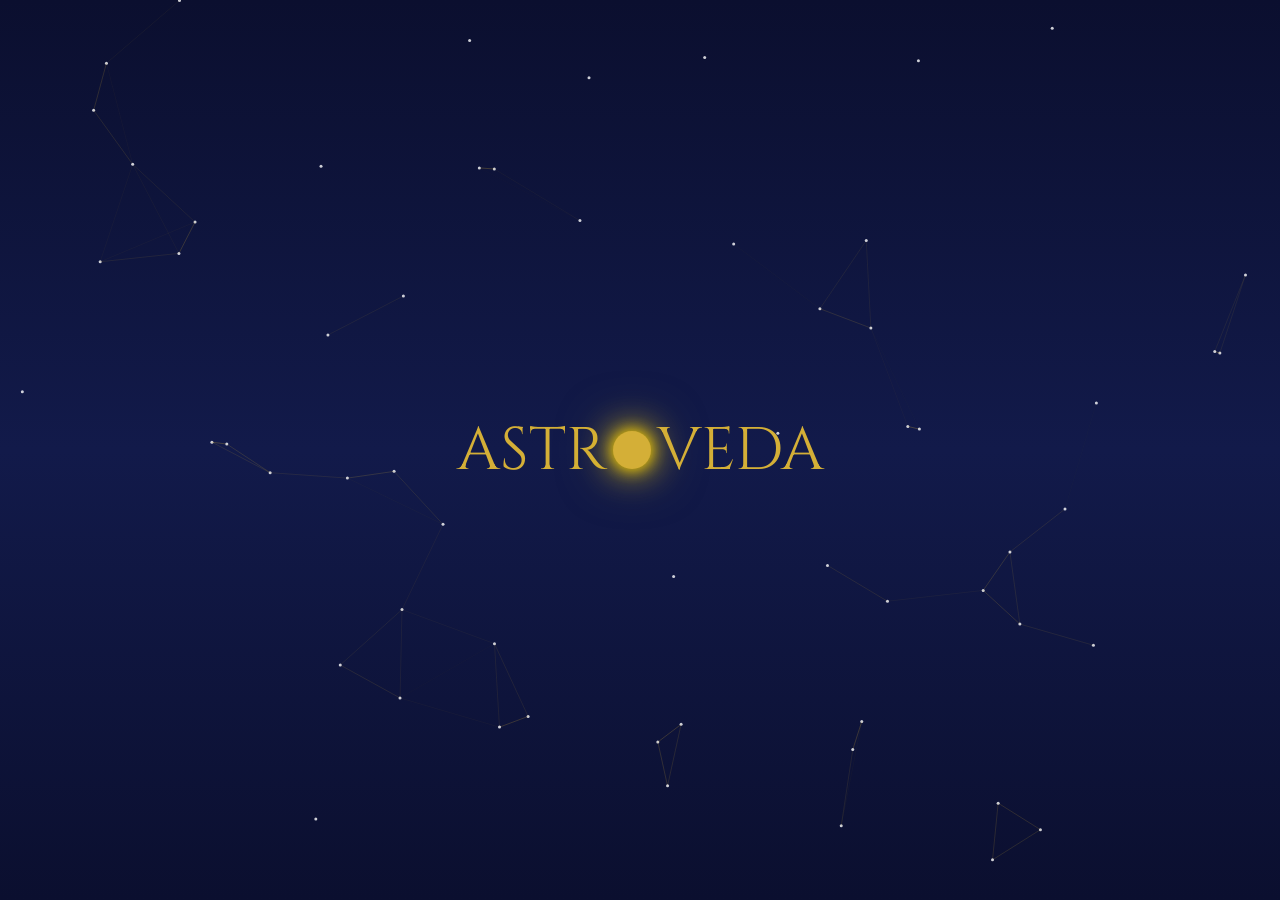
<file: index.html>
<!DOCTYPE html>
<html>
<head>
<meta charset="UTF-8">
<title>AstroVeda</title>

<link href="https://fonts.googleapis.com/css2?family=Cinzel:wght@500&family=Cormorant+Garamond&display=swap" rel="stylesheet">

<style>

/* ===== BODY ===== */

body{
margin:0;
background:linear-gradient(180deg,#0B0F2F,#121A4A,#0B0F2F);
color:#F8F5E4;
font-family:"Cormorant Garamond",serif;
height:100vh;
display:flex;
justify-content:center;
align-items:center;
overflow:hidden;
}

/* subtle cosmic movement */


 #constellation{
position:fixed;
top:0;
left:0;
width:100%;
height:100%;
z-index:-1;
}
  
/* ===== FRAME ===== */

#frame{
width:92%;
height:92%;
border-radius:10px;

display:flex;
justify-content:center;
align-items:center;
padding-top:40px
position:relative;
}

/* ===== INTRO ===== */

#intro{
position:absolute;
display:flex;
justify-content:center;
align-items:center;
font-family:"Cinzel",serif;
font-size:60px;
color:#D4AF37;
}

/* SUN O */

.sunO{

display:inline-block;

width:38px;
height:38px;

border-radius:50%;

background:#D4AF37;

margin:0 6px;

box-shadow:
0 0 15px gold,
0 0 35px gold,
0 0 55px rgba(212,175,55,.6);

animation:sunPulse 4s ease-in-out infinite;

}

@keyframes sunPulse{

0%{
box-shadow:
0 0 10px gold,
0 0 25px gold;
}

50%{
box-shadow:
0 0 25px gold,
0 0 55px gold;
}

100%{
box-shadow:
0 0 10px gold,
0 0 25px gold;
}

}

/* ===== MAIN ===== */

#main{
display:none;
flex-direction:column;
align-items:center;
text-align:center;
}

/* TITLE */

h1{
font-family:"Cinzel",serif;
font-size:42px;
color:#D4AF37;
margin-bottom:5px;

text-shadow:
0 0 10px #D4AF37,
0 0 30px rgba(212,175,55,0.6);
}

/* SUBTITLE */

.subtitle{
font-size:18px;
opacity:.9;
margin-bottom:20px;
}

/* DIVIDER */

.divider{
color:#D4AF37;
font-size:8px;
letter-spacing:1px;
margin-bottom:30px;
}

/* GRID */

.grid{
display:grid;
grid-template-columns:200px 200px 200px;
grid-template-rows:140px 140px 140px;
gap:25px;
}

/* BOXES */

.box{
background:#F5E6C8;
color:#0B0F2F;

border:2px solid #D4AF37;
border-radius:10px;

display:flex;
justify-content:center;
align-items:center;

font-family:"Cinzel",serif;
font-size:20px;

cursor:pointer;

box-shadow:0 0 12px rgba(212,175,55,0.5);

transition:.3s;
}

.box:hover{
transform:scale(1.05);
box-shadow:0 0 25px gold;
}

/* POSITIONS */

.month{grid-column:1;grid-row:1;}
.panchanga{grid-column:3;grid-row:1;}

.kundali{grid-column:2;grid-row:2;}

.transit{grid-column:1;grid-row:3;}
.dasha{grid-column:3;grid-row:3;}

</style>
</head>

<body>
<canvas id="constellation"></canvas>

<div id="frame">

<!-- INTRO -->

<div id="intro">

ASTR<span class="sunO"></span>VEDA

</div>

<!-- MAIN PAGE -->

<div id="main">
<h1>AstroVeda</h1>
<div class="subtitle">
Vedic Astrology Platform
</div>
<div class="divider">
✦ ───────── ☉ ───────── ✦
</div>

<div class="grid">

<div class="box month">Month View</div>
<div class="box panchanga">Panchanga</div>

<div class="box kundali">Kundali</div>

<div class="box transit">Transit</div>
<div class="box dasha">Dasha</div>

</div>

</div>

</div>

<script>

/* INTRO → MAIN */

setTimeout(()=>{

document.getElementById("frame").style.border="2px solid #D4AF37"
document.getElementById("frame").style.boxShadow="0 0 25px rgba(212,175,55,0.6)"

document.getElementById("intro").style.display="none"
document.getElementById("main").style.display="flex"

},3000)

</script>
<script>

const canvas = document.getElementById("constellation");
const ctx = canvas.getContext("2d");

canvas.width = window.innerWidth;
canvas.height = window.innerHeight;

let stars = [];
let starCount = 60;

for(let i=0;i<starCount;i++){
stars.push({
x:Math.random()*canvas.width,
y:Math.random()*canvas.height,
vx:(Math.random()-0.5)*0.1,
vy:(Math.random()-0.5)*0.1
});
}

function draw(){

ctx.clearRect(0,0,canvas.width,canvas.height);

for(let i=0;i<stars.length;i++){

let s=stars[i];

s.x+=s.vx;
s.y+=s.vy;

if(s.x<0||s.x>canvas.width)s.vx*=-1;
if(s.y<0||s.y>canvas.height)s.vy*=-1;

ctx.beginPath();
ctx.arc(s.x,s.y,1.5,0,Math.PI*2);
ctx.fillStyle="rgba(255,255,255,0.8)";
ctx.fill();

for(let j=i+1;j<stars.length;j++){

let s2=stars[j];
let dx=s.x-s2.x;
let dy=s.y-s2.y;
let dist=Math.sqrt(dx*dx+dy*dy);

if(dist<120){

ctx.beginPath();
ctx.moveTo(s.x,s.y);
ctx.lineTo(s2.x,s2.y);
ctx.strokeStyle="rgba(212,175,55,"+(1-dist/120)+")";
ctx.lineWidth=0.3;
ctx.stroke();

}

}

}

requestAnimationFrame(draw);

}

draw();

</script>
</body>
</html>
</file>
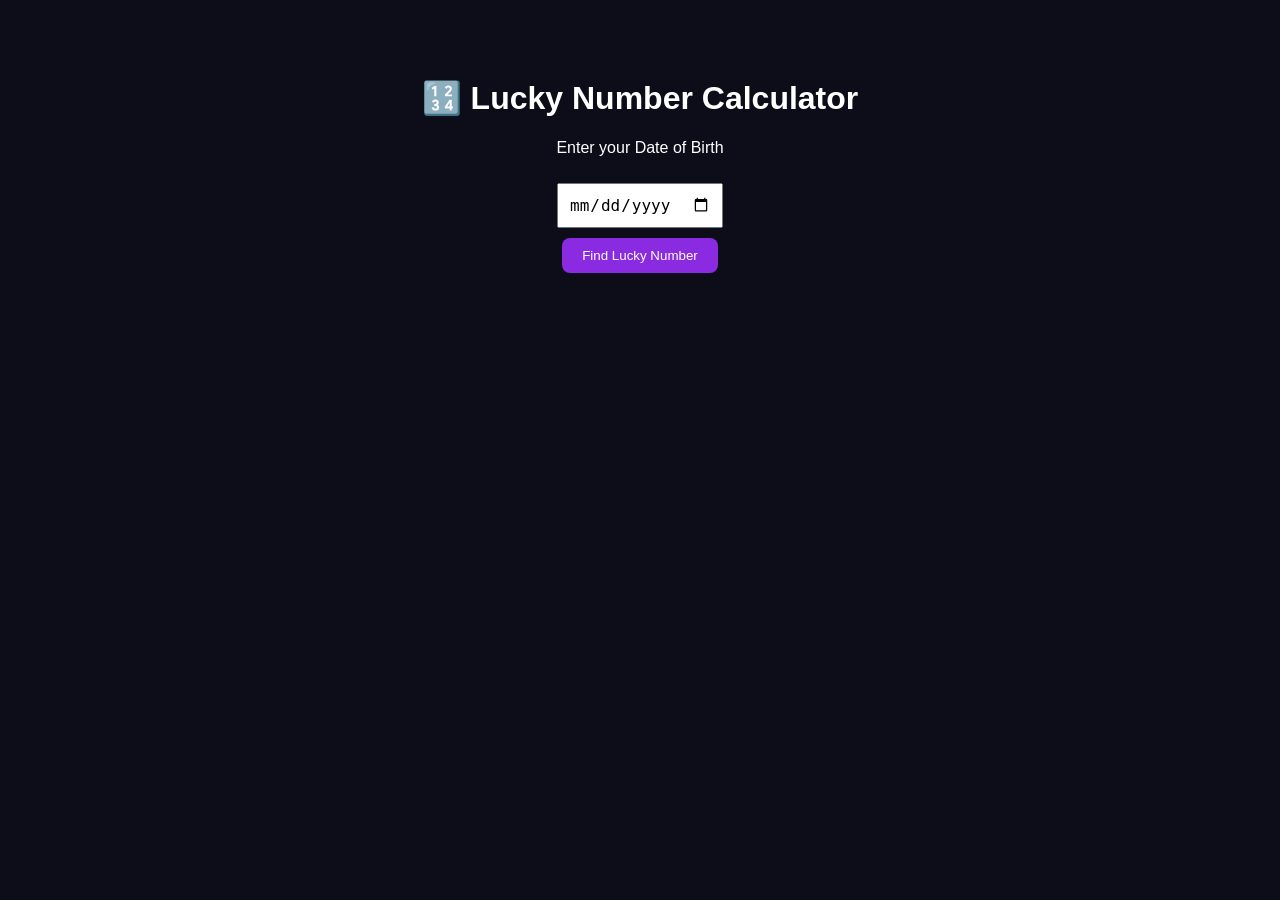
<file: lucky.html>
<!DOCTYPE html>
<html>
<head>

<title>Lucky Number | AstroVeda</title>

<style>

body{
font-family:Arial;
background:#0d0d1a;
color:white;
text-align:center;
padding:50px;
}

input{
padding:10px;
font-size:16px;
margin:10px;
}

button{
padding:10px 20px;
background:#8a2be2;
color:white;
border:none;
border-radius:8px;
cursor:pointer;
}

.result{
font-size:28px;
margin-top:20px;
}

</style>

</head>

<body>

<h1>🔢 Lucky Number Calculator</h1>

<p>Enter your Date of Birth</p>

<input type="date" id="dob">

<br>

<button onclick="calculate()">Find Lucky Number</button>

<div class="result" id="result"></div>

<script>

function calculate(){

let dob=document.getElementById("dob").value;

if(!dob){
alert("Enter DOB");
return;
}

let numbers=dob.replaceAll("-","").split("");

let sum=0;

numbers.forEach(n=>{
sum+=parseInt(n);
});

while(sum>9){
sum=sum.toString().split("").reduce((a,b)=>parseInt(a)+parseInt(b));
}

document.getElementById("result").innerHTML="Your Lucky Number: "+sum;

}

</script>

</body>
</html>
</file>
